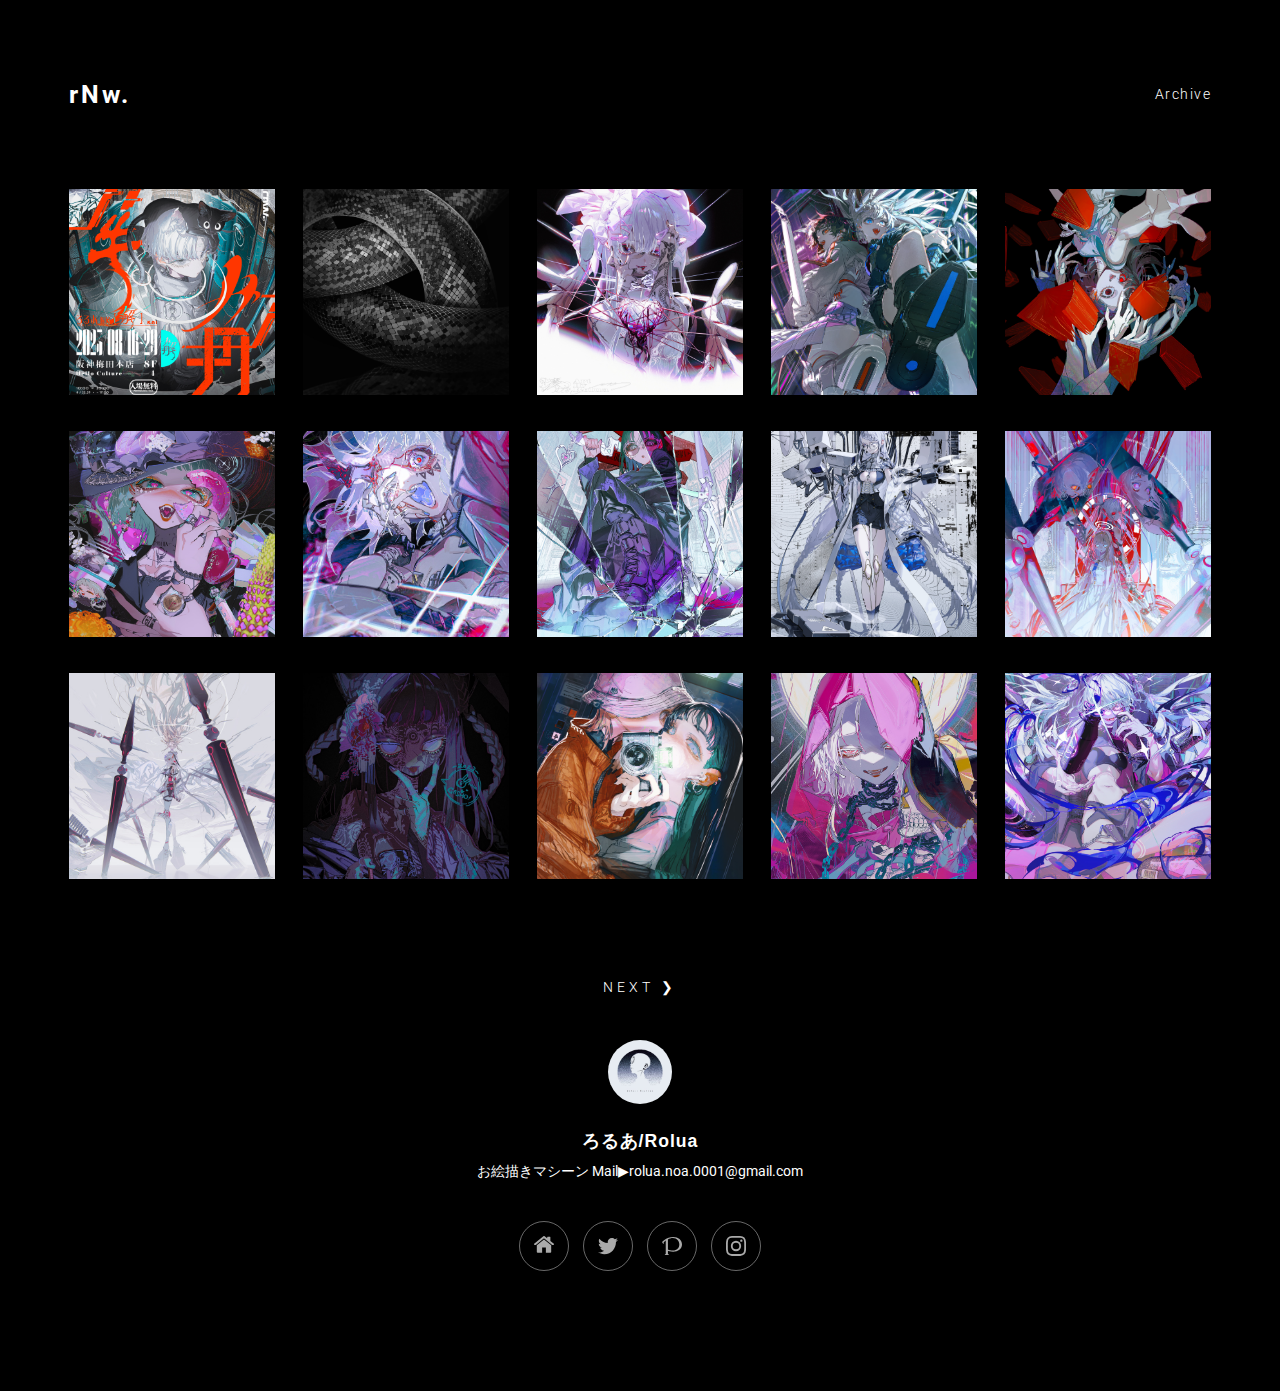
<file: index.html>
<!DOCTYPE html>
<html lang="en">
<head>
    <meta charset="UTF-8">
    <meta name="viewport" content="width=device-width, initial-scale=1.0">

    <link rel="preconnect" href="https://fonts.googleapis.com">
    <link rel="preconnect" href="https://fonts.gstatic.com" crossorigin>
    <link href="https://fonts.googleapis.com/css2?family=Roboto:ital,wght@0,100;0,300;0,400;0,500;0,700;0,900;1,100;1,300;1,400;1,500;1,700;1,900&display=swap" rel="stylesheet">

    <title>rNw tumblr copy</title>

    <link rel="stylesheet" href="styles/image-grid.css">
    <link rel="stylesheet" href="styles/general.css">
</head>
<body>
    <header class="header">
        <div class="follow-rolua">
            Follow rolua
        </div>
        <div class="tumblr">
            tumblr
        </div>
    </header>
    <main style=" padding: 80px 80px;">
        <section>
            <div class="title">
                <a href="home.html" class="rNw-title">rNw.</a>   
                <a href="https://rolua.tumblr.com/archive" class="archive-title">Archive</a>
            </div>

            <div class="img-row">
                <img src="image/tumblr_dc2cb9035b355c2d6afb1a6284daf8b3_ccf66ce0_1280.jpg" alt="">
                <img src="image/tumblr_ab31af697703d8b4157f0aca484ff6e3_5a32b7f7_1280.jpg" alt="">
                <img src="image/tumblr_d1b0de72a1e45c0341a32b957e659741_c6f48553_1280.jpg" alt="">
                <img src="image/tumblr_8b2999799190ec9924dfdb2b50600ecd_7891a665_1280.jpg" alt="">
                <img src="image/tumblr_4e9d1b8d3a468e23deec1da5f3f3f2f6_ad0ba4da_1280.jpg" alt="">

                <img src="image/tumblr_dcd6d1935109dc5af73d90fb7925d851_53473bff_1280.jpg" alt="">
                <img src="image/tumblr_1df23fdc843c1575489269f12b9ffd56_74e5280f_1280.jpg" alt="">
                <img src="image/tumblr_019edd882b06e6d57528d3cc92a2945a_bdad9076_1280.jpg" alt="">
                <img src="image/tumblr_26ccd93850ffcf115f47f0dbdb4b99aa_cd629e07_1280.jpg" alt="">
                <img src="image/tumblr_4abaeab7c7302c99667fe9fe0d12b59c_20de5794_1280.jpg" alt="">

                <img src="image/tumblr_bedbfbb13c4b9e480ed3287d3561bd78_06947b66_1280.jpg" alt="">
                <img src="image/tumblr_32991dd4d6b6087937a1a8b00c6b0a4a_a16c503e_1280.jpg" alt="">
                <img src="image/tumblr_cefb6dac97c57c7e92ca2554b2998aef_7d874915_1280.jpg" alt="">
                <img src="image/tumblr_ea97cef440d20c13d52baf895d1e84d2_934daa01_1280.jpg" alt="">
                <img src="image/tumblr_7f8477620354489a7bc5fa1b7d9289f9_e3b3fdec_1280.jpg" alt="">
            </div>
            <div class="slider">
                <a href="page2.html">NEXT &#10095;</a>           
            </div>
            <div class="profile">
                <img class="profile-icon" src="image/Q4Fnx7zX_400x400.jpg" alt="">
            </div>
            <p class="profile-name">ろるあ/Rolua</p>
            <p style="font-size: 13.6px;">お絵描きマシーン Mail▶︎rolua.noa.0001@gmail.com</p>         
            <div class="button">
                <div class="social-icon">
                    <a href="https://www.youtube.com/channel/UC7jDT5zz6ZINqq8NN-tJboA/featured" target="_blank">
                        <img src="logo/home.svg" alt="">
                    </a>
                </div>
                <div class="social-icon">
                    <a href="https://twitter.com/Rolua_N" target="_blank">
                        <img src="logo/twitter.svg" alt="">
                    </a>
                </div>
                <div class="social-icon">
                    <a href="https://www.pixiv.net/en/users/4094653" target="_blank">
                        <img src="logo/pixiv.svg" alt="">
                    </a>
                </div>
                <div class="social-icon">
                    <a href="https://www.instagram.com/rolua_n" target="_blank">
                        <img src="logo/instagram.svg" alt="">
                    </a>
                </div>
            </div>
        </section>
    </main>
</body>
</html>
</file>
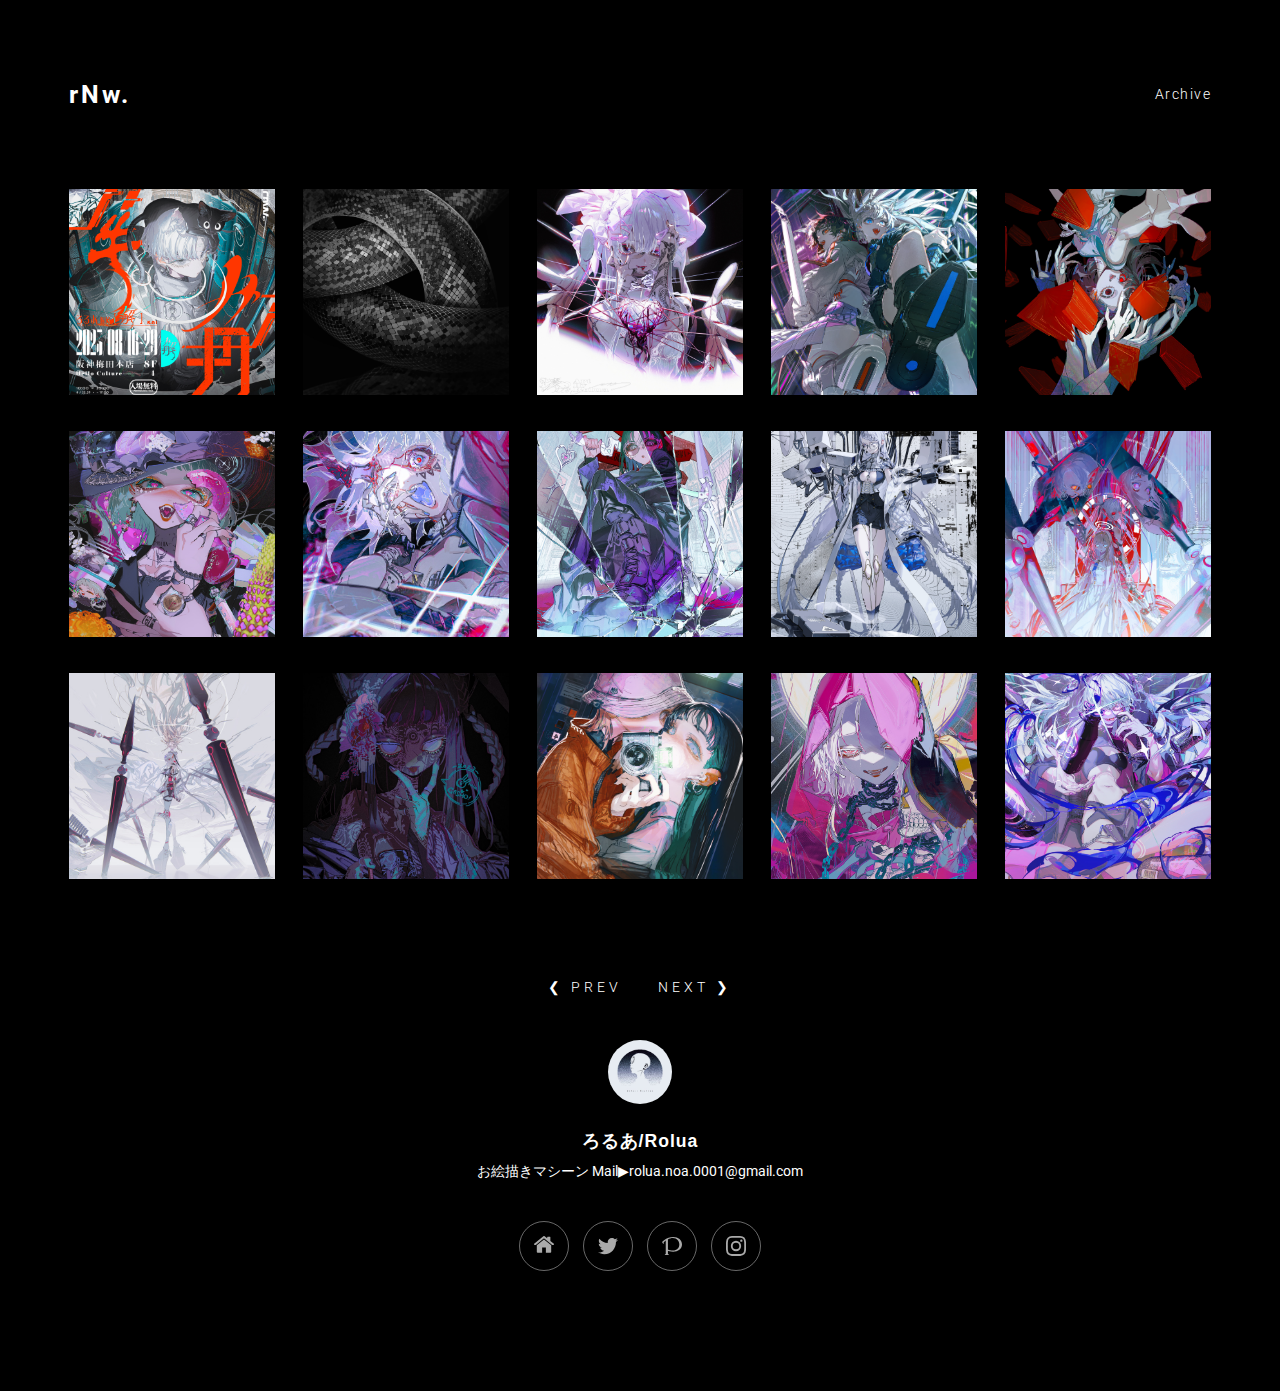
<file: page2.html>
<!DOCTYPE html>
<html lang="en">
<head>
    <meta charset="UTF-8">
    <meta name="viewport" content="width=device-width, initial-scale=1.0">

    <link rel="preconnect" href="https://fonts.googleapis.com">
    <link rel="preconnect" href="https://fonts.gstatic.com" crossorigin>
    <link href="https://fonts.googleapis.com/css2?family=Roboto:ital,wght@0,100;0,300;0,400;0,500;0,700;0,900;1,100;1,300;1,400;1,500;1,700;1,900&display=swap" rel="stylesheet">

    <title>rNw tumblr copy</title>

    <link rel="stylesheet" href="styles/image-grid.css">
    <link rel="stylesheet" href="styles/general.css">
</head>
<body>
    <header class="header">
        <div class="follow-rolua">
            Follow rolua
        </div>
        <div class="tumblr">
            tumblr
        </div>
    </header>
    <main style=" padding: 80px 80px;">

        <section>

            <div class="title">
                <a href="home.html" class="rNw-title">rNw.</a>   
                <a href="https://rolua.tumblr.com/archive" class="archive-title">Archive</a>
            </div>

            <div class="img-row">
                <img src="image/tumblr_dc2cb9035b355c2d6afb1a6284daf8b3_ccf66ce0_1280.jpg" alt="">
                <img src="image/tumblr_ab31af697703d8b4157f0aca484ff6e3_5a32b7f7_1280.jpg" alt="">
                <img src="image/tumblr_d1b0de72a1e45c0341a32b957e659741_c6f48553_1280.jpg" alt="">
                <img src="image/tumblr_8b2999799190ec9924dfdb2b50600ecd_7891a665_1280.jpg" alt="">
                <img src="image/tumblr_4e9d1b8d3a468e23deec1da5f3f3f2f6_ad0ba4da_1280.jpg" alt="">

                <img src="image/tumblr_dcd6d1935109dc5af73d90fb7925d851_53473bff_1280.jpg" alt="">
                <img src="image/tumblr_1df23fdc843c1575489269f12b9ffd56_74e5280f_1280.jpg" alt="">
                <img src="image/tumblr_019edd882b06e6d57528d3cc92a2945a_bdad9076_1280.jpg" alt="">
                <img src="image/tumblr_26ccd93850ffcf115f47f0dbdb4b99aa_cd629e07_1280.jpg" alt="">
                <img src="image/tumblr_4abaeab7c7302c99667fe9fe0d12b59c_20de5794_1280.jpg" alt="">

                <img src="image/tumblr_bedbfbb13c4b9e480ed3287d3561bd78_06947b66_1280.jpg" alt="">
                <img src="image/tumblr_32991dd4d6b6087937a1a8b00c6b0a4a_a16c503e_1280.jpg" alt="">
                <img src="image/tumblr_cefb6dac97c57c7e92ca2554b2998aef_7d874915_1280.jpg" alt="">
                <img src="image/tumblr_ea97cef440d20c13d52baf895d1e84d2_934daa01_1280.jpg" alt="">
                <img src="image/tumblr_7f8477620354489a7bc5fa1b7d9289f9_e3b3fdec_1280.jpg" alt="">
            </div>

            <div class="slider">
                <a href="home.html">
                    &#10094; PREV
                </a>
                <a href="page3.html">
                    NEXT &#10095;
                </a>
            </div>

            <div class="profile">
                <img class="profile-icon" src="image/Q4Fnx7zX_400x400.jpg" alt="">
            </div>

            <p class="profile-name">
                ろるあ/Rolua
            </p>

            <p style="font-size: 13.6px;">
                お絵描きマシーン Mail▶︎rolua.noa.0001@gmail.com
            </p>
            
            <div class="button">
                <div class="social-icon">
                    <a href="https://www.youtube.com/channel/UC7jDT5zz6ZINqq8NN-tJboA/featured" target="_blank">
                        <img src="logo/home.svg" alt="">
                    </a>
                </div>

                <div class="social-icon">
                    <a href="https://twitter.com/Rolua_N" target="_blank">
                        <img src="logo/twitter.svg" alt="">
                    </a>
                </div>

                <div class="social-icon">
                    <a href="https://www.pixiv.net/en/users/4094653" target="_blank">
                        <img src="logo/pixiv.svg" alt="">
                    </a>
                </div>

                <div class="social-icon">
                    <a href="https://www.instagram.com/rolua_n" target="_blank">
                        <img src="logo/instagram.svg" alt="">
                    </a>
                </div>
            </div>
        </section>
    </main>
</body>
</html>
</file>
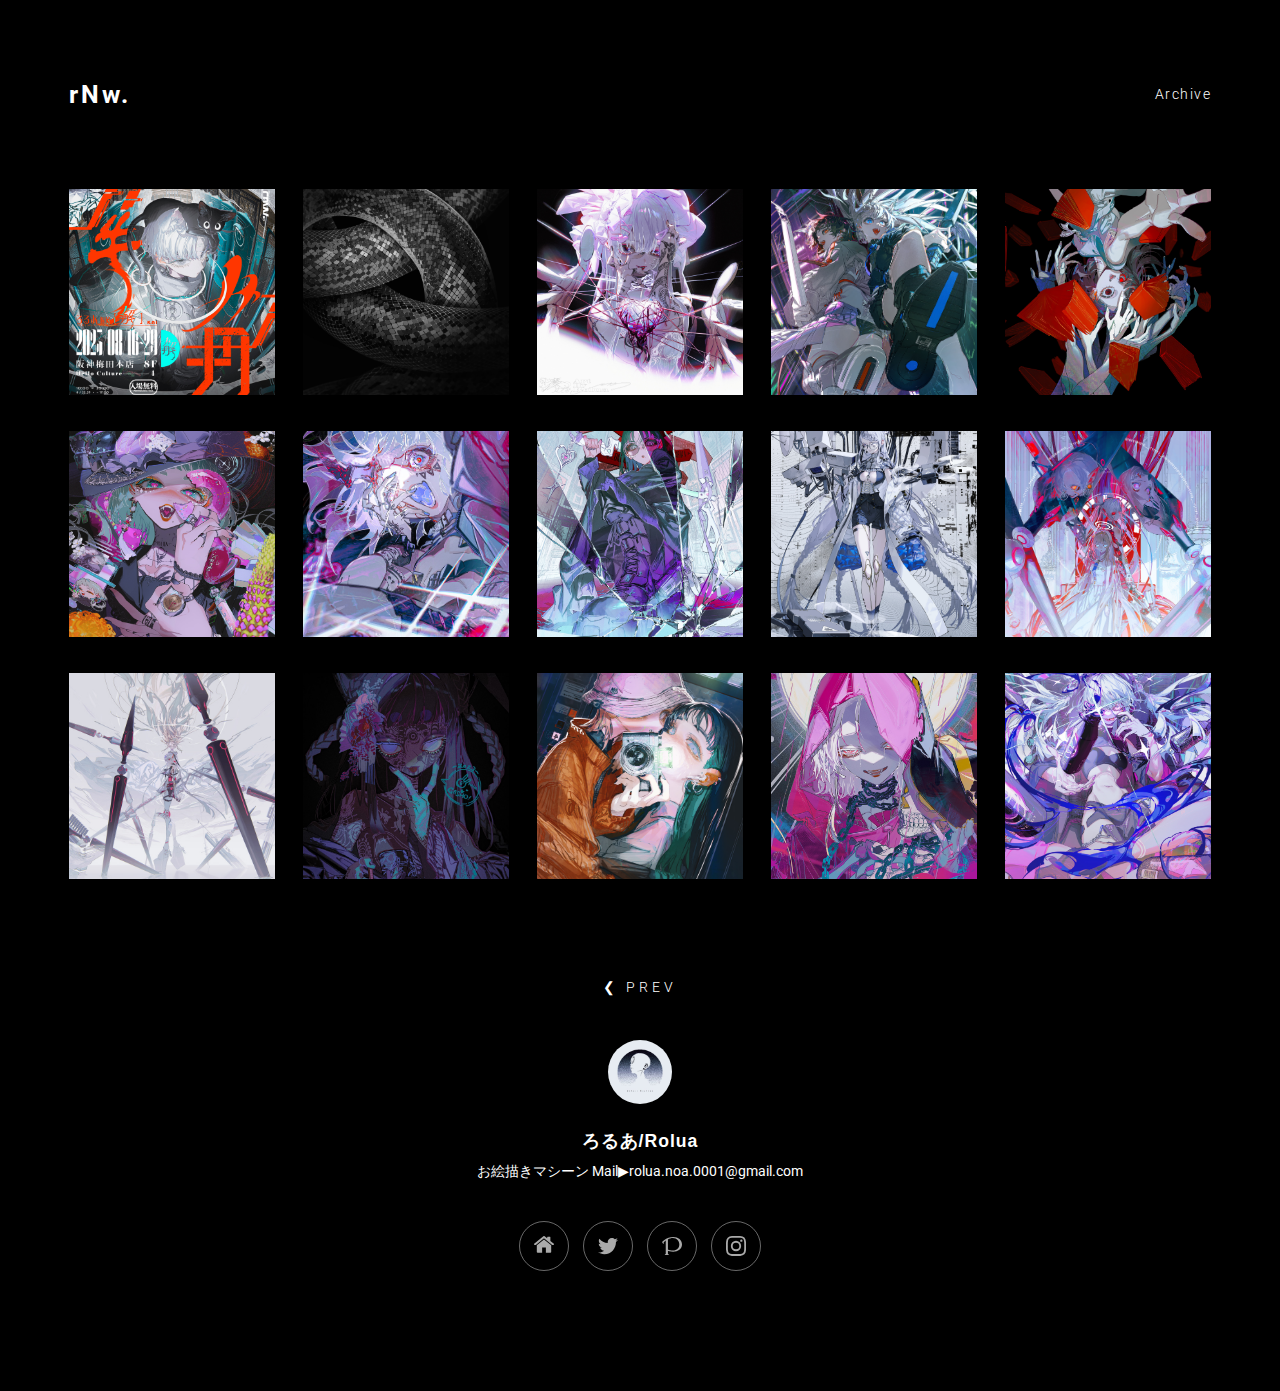
<file: page3.html>
<!DOCTYPE html>
<html lang="en">
<head>
    <meta charset="UTF-8">
    <meta name="viewport" content="width=device-width, initial-scale=1.0">

    <link rel="preconnect" href="https://fonts.googleapis.com">
    <link rel="preconnect" href="https://fonts.gstatic.com" crossorigin>
    <link href="https://fonts.googleapis.com/css2?family=Roboto:ital,wght@0,100;0,300;0,400;0,500;0,700;0,900;1,100;1,300;1,400;1,500;1,700;1,900&display=swap" rel="stylesheet">

    <title>rNw tumblr copy</title>

    <link rel="stylesheet" href="styles/image-grid.css">
    <link rel="stylesheet" href="styles/general.css">
</head>
<body>
    <header class="header">
        <div class="follow-rolua">
            Follow rolua
        </div>
        <div class="tumblr">
            tumblr
        </div>
    </header>
    <main style=" padding: 80px 80px;">

        <section>

            <div class="title">
                <a href="home.html" class="rNw-title">rNw.</a>   
                <a href="https://rolua.tumblr.com/archive" class="archive-title">Archive</a>
            </div>

            <div class="img-row">
                <img src="image/tumblr_dc2cb9035b355c2d6afb1a6284daf8b3_ccf66ce0_1280.jpg" alt="">
                <img src="image/tumblr_ab31af697703d8b4157f0aca484ff6e3_5a32b7f7_1280.jpg" alt="">
                <img src="image/tumblr_d1b0de72a1e45c0341a32b957e659741_c6f48553_1280.jpg" alt="">
                <img src="image/tumblr_8b2999799190ec9924dfdb2b50600ecd_7891a665_1280.jpg" alt="">
                <img src="image/tumblr_4e9d1b8d3a468e23deec1da5f3f3f2f6_ad0ba4da_1280.jpg" alt="">

                <img src="image/tumblr_dcd6d1935109dc5af73d90fb7925d851_53473bff_1280.jpg" alt="">
                <img src="image/tumblr_1df23fdc843c1575489269f12b9ffd56_74e5280f_1280.jpg" alt="">
                <img src="image/tumblr_019edd882b06e6d57528d3cc92a2945a_bdad9076_1280.jpg" alt="">
                <img src="image/tumblr_26ccd93850ffcf115f47f0dbdb4b99aa_cd629e07_1280.jpg" alt="">
                <img src="image/tumblr_4abaeab7c7302c99667fe9fe0d12b59c_20de5794_1280.jpg" alt="">

                <img src="image/tumblr_bedbfbb13c4b9e480ed3287d3561bd78_06947b66_1280.jpg" alt="">
                <img src="image/tumblr_32991dd4d6b6087937a1a8b00c6b0a4a_a16c503e_1280.jpg" alt="">
                <img src="image/tumblr_cefb6dac97c57c7e92ca2554b2998aef_7d874915_1280.jpg" alt="">
                <img src="image/tumblr_ea97cef440d20c13d52baf895d1e84d2_934daa01_1280.jpg" alt="">
                <img src="image/tumblr_7f8477620354489a7bc5fa1b7d9289f9_e3b3fdec_1280.jpg" alt="">
            </div>

            <div class="slider">
                <a href="page2.html">
                    &#10094; PREV
                </a>

            </div>

            <div class="profile">
                <img class="profile-icon" src="image/Q4Fnx7zX_400x400.jpg" alt="">
            </div>

            <p class="profile-name">
                ろるあ/Rolua
            </p>

            <p style="font-size: 13.6px;">
                お絵描きマシーン Mail▶︎rolua.noa.0001@gmail.com
            </p>
            
            <div class="button">
                <div class="social-icon">
                    <a href="https://www.youtube.com/channel/UC7jDT5zz6ZINqq8NN-tJboA/featured" target="_blank">
                        <img src="logo/home.svg" alt="">
                    </a>
                </div>

                <div class="social-icon">
                    <a href="https://twitter.com/Rolua_N" target="_blank">
                        <img src="logo/twitter.svg" alt="">
                    </a>
                </div>

                <div class="social-icon">
                    <a href="https://www.pixiv.net/en/users/4094653" target="_blank">
                        <img src="logo/pixiv.svg" alt="">
                    </a>
                </div>

                <div class="social-icon">
                    <a href="https://www.instagram.com/rolua_n" target="_blank">
                        <img src="logo/instagram.svg" alt="">
                    </a>
                </div>
            </div>
        </section>
    </main>
</body>
</html>
</file>
<file: styles/image-grid.css>
.img-row {
    display: grid;
    grid-template-columns: repeat(5, 1fr);
    column-gap: 28px;
    row-gap: 36px;

}

@media (min-width: 1500px) {
    .img-row {
        grid-template-columns: 1fr 1fr 1fr 1fr 1fr;
    }
}


@media (max-width: 765px) {
    .img-row {
        grid-template-columns: 1fr 1fr 1fr;
        column-gap: 1px;
    }
}

.img-row img {
    width: 206px;
    height: 206px;
    object-fit: cover;
}

.img-row:hover img {
    cursor: pointer;
}

.title {
    display: flex;
    flex-direction: row;
    justify-content: space-between;
    align-items: center;
    color: white;
    margin-bottom: 80px;
    font-weight: 700;
    font-size: 25px;
    letter-spacing: 3px;
}

.Archive {
    font-weight: 300;
    font-size: 14px;
}

.archive-title:hover {
    cursor: pointer;
    text-decoration: underline;
}

.slider {
    padding-top: 100px;
    display: flex;
    justify-content: center;
}

.slider a {
    border: none;
    background-color: black;
    color: white;
    font-size: 14px;
    font-weight: 300;
    font-style: normal;
    letter-spacing: 4px;
    font-family: Roboto;
    text-decoration: none;
    padding-left: 18px;
    padding-right: 18px;
}

.profile {
    padding-top: 45px;
    display: flex;
    justify-content: center;
}

.profile-name {
    margin-top: 20px;
    margin-bottom: 10px;
    padding-top: 5px;
    display: flex;
    justify-content: center;
    font-style: normal;
    font-weight: 700;
    font-size: 17.6px;
    letter-spacing: 1px;
    font-family: Arial, Helvetica, sans-serif;
}

.profile-icon {
    border-radius: 360px;
    width: 64px;
}

.button {
    display: flex;
    justify-content: space-between;
    padding-top: 40px;
    padding-bottom: 40px;
    padding-left: 450px;
    padding-right: 450px;
}

.button img {
    width: 20px;
    display: flex;
    align-items: center;
    justify-content: center;
}

.button div {
    padding: 14px 14px;
    border-radius: 360px;
    border-width: 0.1px;
    border-style: solid;
    border-color: rgba(207, 207, 207 ,0.5);
}

.social-icon {
    border-color: rgba(207, 207, 207 ,1);
}

header {
    margin-top: 20px;
    margin-left: 1200px;
    position: fixed;
    display: flex;
    justify-content:flex-end;
    align-items: center;
    flex-direction: row;
}

.tumblr {
    font-family: 'Times New Roman', Times, serif;
    margin-left: 15px;
    background-color: white;
    color: black;
    padding: 5px 10px;
    font-weight: 700;
    letter-spacing: 2px;
    font-size: 18px;
}

.rNw-title, .archive-title{
    text-decoration: none;
    color: white;
}

.archive-title {
    font-size: 14.4px;
    font-weight: 300;
    letter-spacing: 1.5px;
}
</file>
<file: styles/general.css>
* {
    padding: 0;
    margin: 0;
}

body {
    margin: 0;
    margin-left: 100px;
    margin-right: 100px;
    height: 1200px; 
    background-color: rgb(0, 0, 0);
    font-family: Roboto, Arial;
    color: white;
}

main {
    display: flex;
    justify-content: center;
}

section p {
    display: flex;
    justify-content: center;
}
</file>
